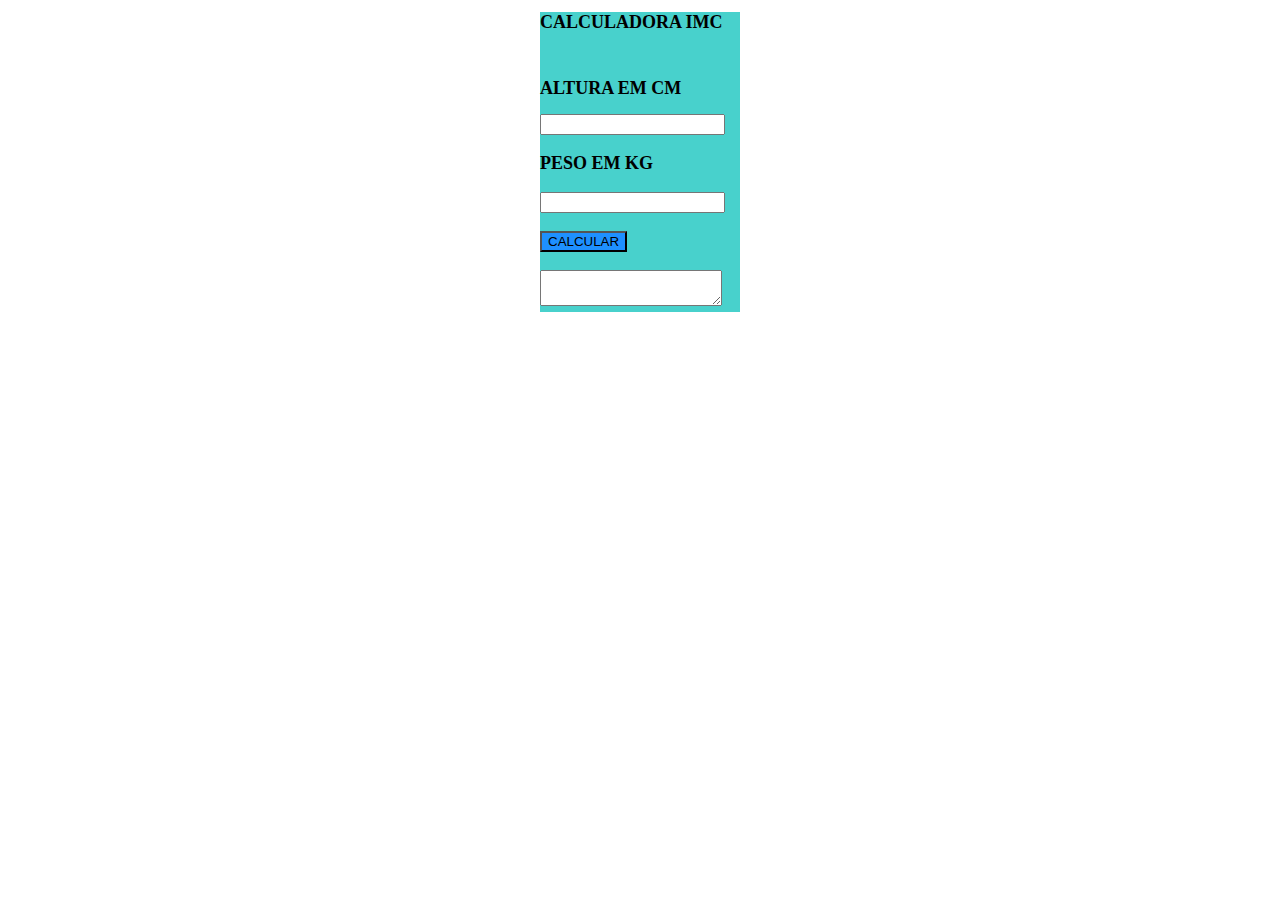
<file: index.html>
<!DOCTYPE html>
<html lang="pt-br">
<head>
    <meta charset="UTF-8">
    <meta name="viewport" content="width=device-width, initial-scale=1.0">
    <title>Calculadora IMC</title>
</head>
<body>
    <style>
h1{font-size: large;}
h2{font-size: large;}
h3{font-size: large;}
.container{width: 200px; height: 300px; background-color:	#48d1cc; margin: auto;}
.b{background-color:#1E90FF;}



    </style>
<div class="container">
    <h1>CALCULADORA IMC</h1><br>
    <h2>ALTURA EM CM</h2>
    <input id="altura" type="number"><br>
    <h3>PESO EM KG</h3>
    <input id="peso" type="number">
    <br><br>
    <button class="b" onclick="calc()">CALCULAR</button>
    <br><br>
    <textarea id="tarea"></textarea>


</div>
   
   






    <script src="script.js">
 

    </script> 
</body>
</html>
</file>
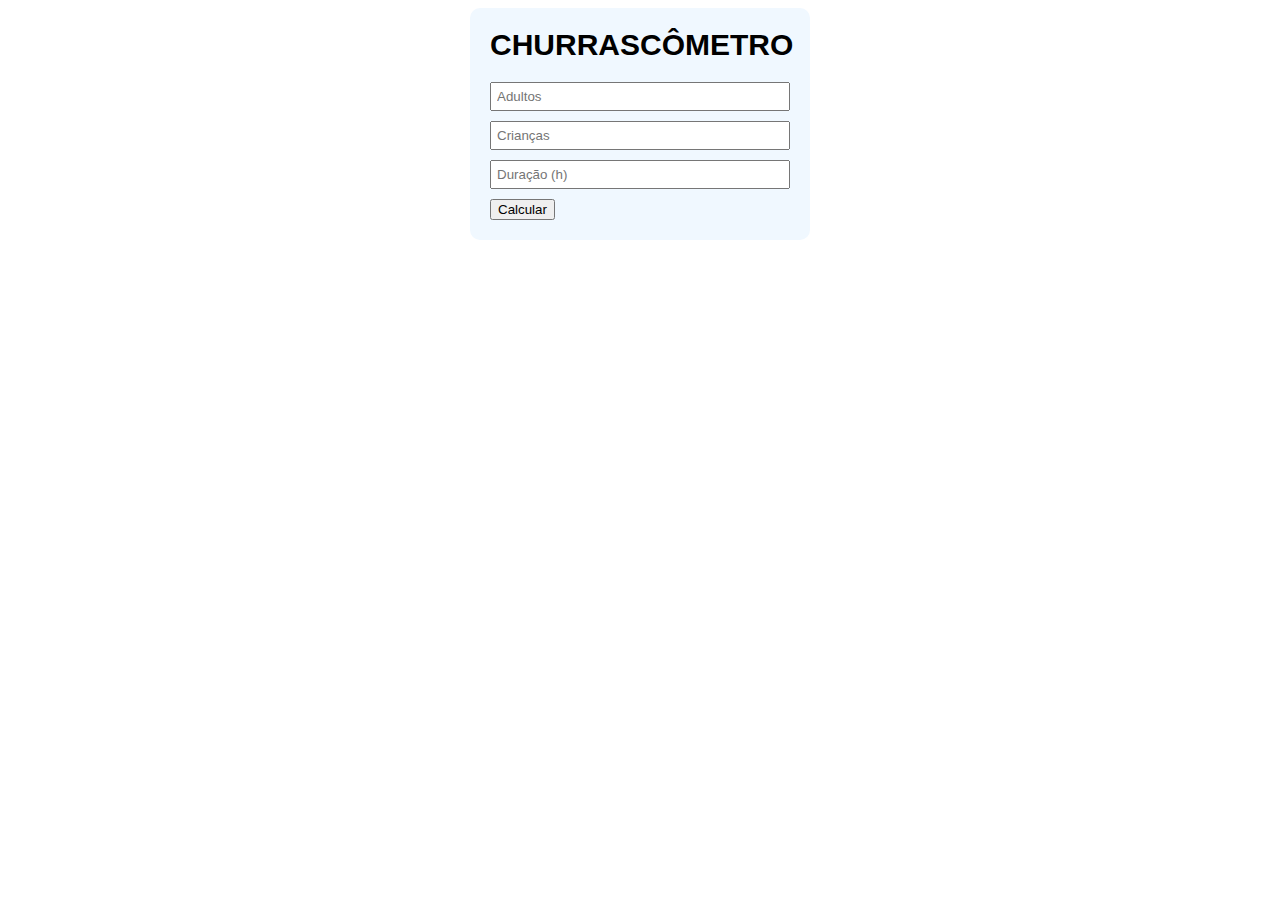
<file: index4.html>
<!DOCTYPE html>
<html lang="pt">
<head>
    <meta charset="UTF-8">
    <meta http-equiv="X-UA-Compatible" content="IE=edge">
    <meta name="viewport" content="width=device-width, initial-scale=1.0">
    <link rel="stylesheet" type="text/css" href="./style4.css">
    <title>CHURASCÔMETRO</title>
</head>



<body>
    <div class="container">
        <h1>CHURRASCÔMETRO</h1>
        <input id="adultos" name="adultos" type="number" placeholder="Adultos">
        <input id="criancas" name="criancas" type="number" placeholder="Crianças">
        <input id="duracao" name="duracao" type="number" placeholder="Duração (h)">
        <button onclick="calcular()">Calcular</button>


        <div id="resultado"></div>

    </div>
    <script src="./script2.js">
    


    </script>
    



</body>
</html>
</file>
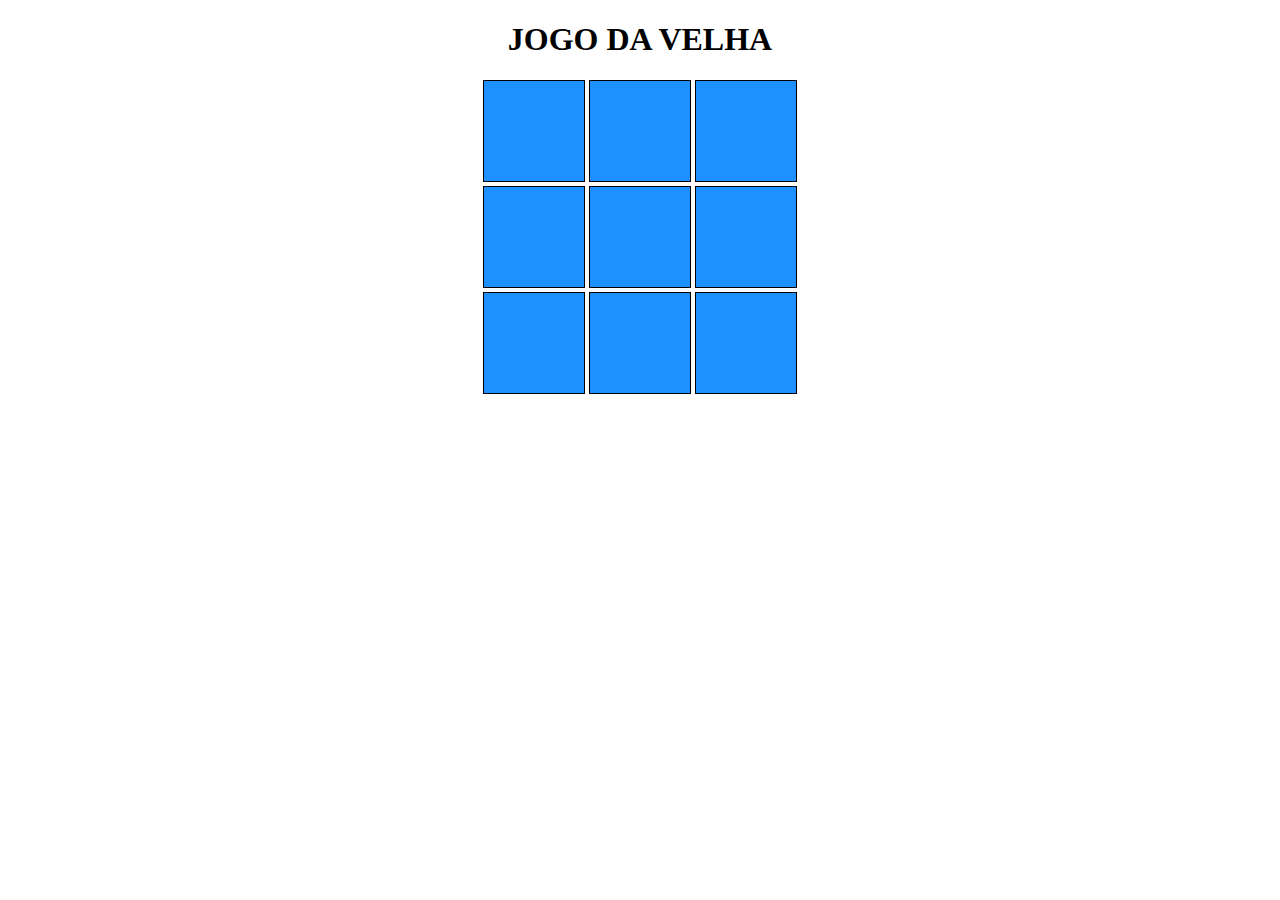
<file: index5.html>
<!DOCTYPE html>
<html lang="pt-br">
<head>
    <meta charset="UTF-8">
    <meta http-equiv="X-UA-Compatible" content="IE=edge">
    <meta name="viewport" content="width=device-width, initial-scale=1.0">
    <link rel="stylesheet" href="./style5.css">
    <title>JOGO DA VELHA</title>
    <h1>JOGO DA VELHA</h1>

    <div class="stage">
        
            <div>
                <div id="0" class="square"></div>
                <div id="1" class="square"></div>
                <div id="2" class="square"></div>
            </div>
            <div>
                <div id="3" class="square"></div>
                <div id="4" class="square"></div>
                <div id="5" class="square"></div>
                </div>
                <div>
                <div id="6" class="square"></div>
                <div id="7" class="square"></div>
                <div id="8" class="square"></div>
                </div>

            </div>
            <script src="./game.js"></script>
            <script src="./interface.js"></script>
    
</head>
<body>
    
</body>
</html>
</file>
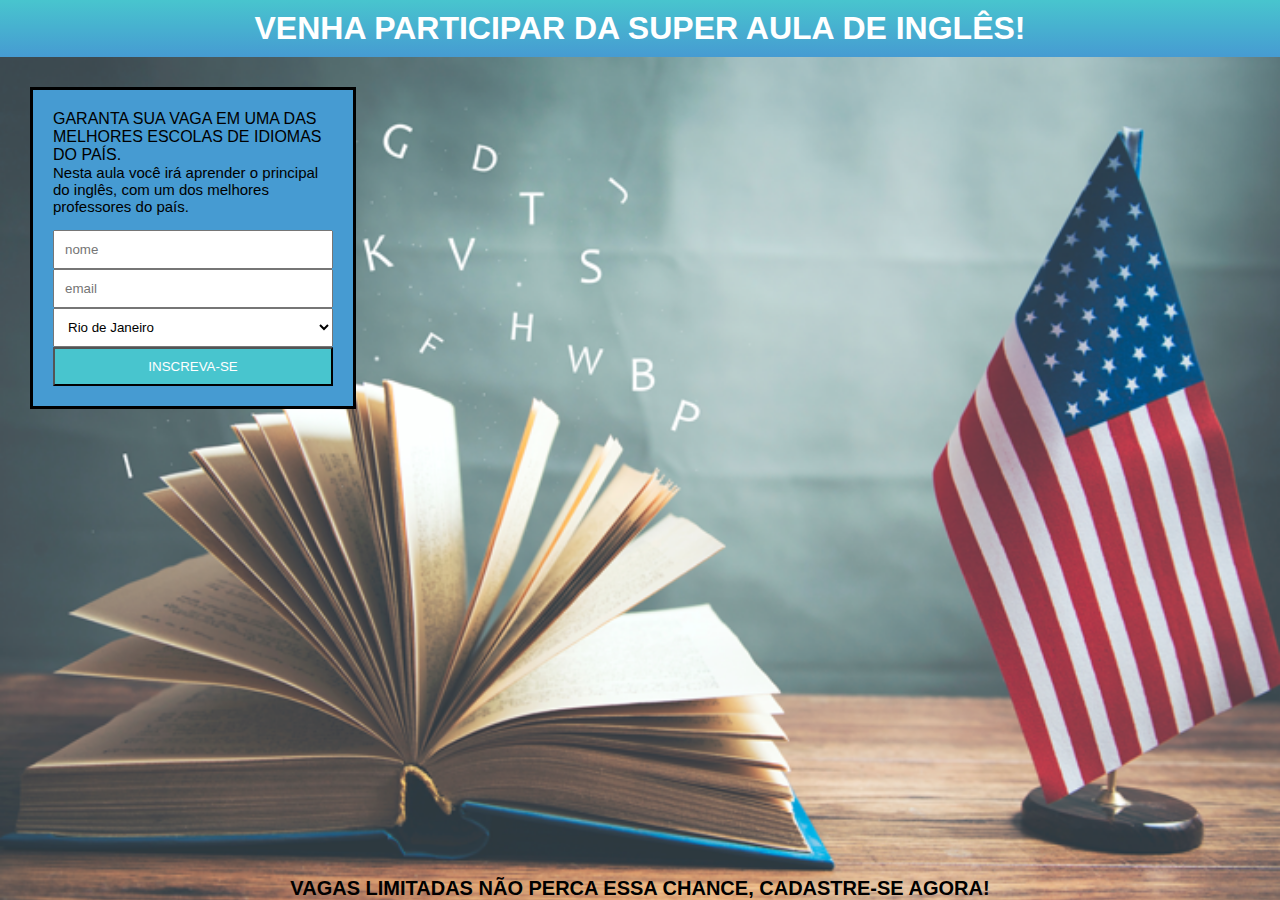
<file: landing.html>
<!DOCTYPE html>
<html lang="pt-br">
<head>
    <meta charset="UTF-8">
    <meta http-equiv="X-UA-Compatible" content="IE=edge">
    <meta name="viewport" content="width=device-width, initial-scale=1.0">
    <title>Landing</title>
    <link rel="stylesheet" href="./land.css.css">
</head>
<div class="container">
<header>
    <h1>VENHA PARTICIPAR DA SUPER AULA DE INGLÊS!</h1>

</header>
<section>
<div class="content">
    <p>GARANTA SUA VAGA EM UMA DAS MELHORES ESCOLAS DE IDIOMAS DO PAÍS.</p>
    <p class="mb">Nesta aula você irá aprender o principal do inglês, com um dos melhores
        professores do país.</p>
        <form>
            <input type="text" name="nome" placeholder="nome">
            <input type="text" name="email" placeholder="email">
            <select>
                <option value="rj">Rio de Janeiro</option>
                <option value="sp">São Paulo</option>
                <option value="mg">Minas Gerais</option>
                <option value="es">Espírito Santo</option>
            </select>
            <input type="submit" value="INSCREVA-SE">
        </form>
</div>
</div>
</section>

<body>
    <footer><h5>VAGAS LIMITADAS NÃO PERCA ESSA CHANCE, CADASTRE-SE AGORA!</h5></footer>
    

</body>
</html>
</file>
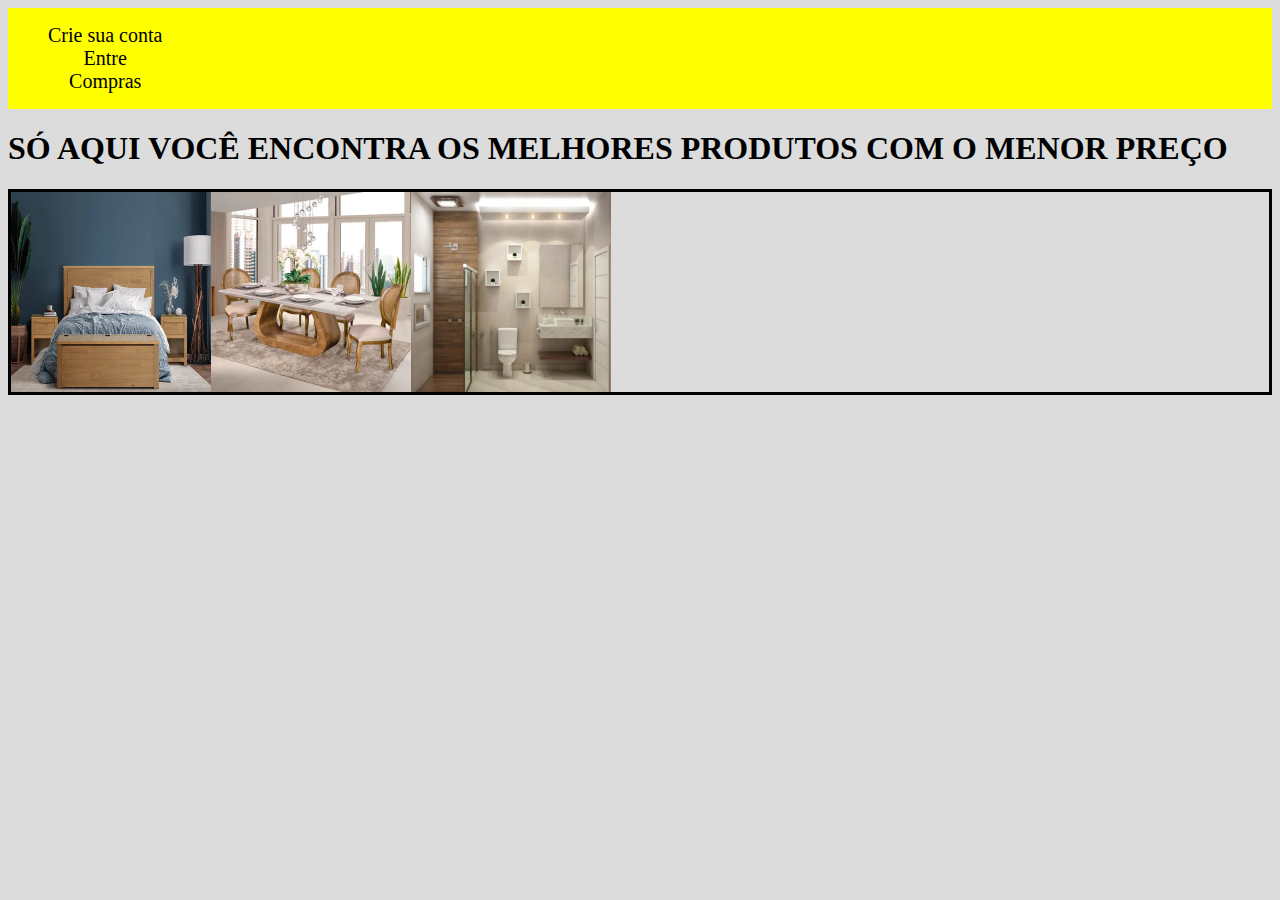
<file: landingp.html>
<!DOCTYPE html>
<html lang="pt-br">
<head>
    <meta charset="UTF-8">
    <meta http-equiv="X-UA-Compatible" content="IE=edge">
    <meta name="viewport" content="width=device-width, initial-scale=1.0">
    <link rel="stylesheet" href="./stylepage.css">
    <title>LANDING PAGE</title>

</head>
<nav>
    <ul>
        <li><a>Crie sua conta</a></li>
        <li><a>Entre</a></li>
        <li><a>Compras</a></li>
    </ul>
</nav>

<body>
    <section><h1>SÓ AQUI VOCÊ ENCONTRA OS MELHORES PRODUTOS COM O MENOR PREÇO</h1></section>
    <div class="itens">

        <img class="c" src="./cama.webp">
        <img class="m"src="./mesa.webp">
        <img class="b"src="./banho.webp">



    </div>



 
        



 

    
</body>

</html>
</file>
<file: style4.css>
.container{ max-width: 300px;
    font-family: Arial, Helvetica, sans-serif;
    font-size: 15px;
    margin: auto;
    background-color:aliceblue;
    padding:20px;
    border-radius: 10px;


}
h1{margin-top: 0;}

input{width: 100%;
    display: block;
padding:5px;
box-sizing: border-box;
margin-bottom: 10px;}
</file>
<file: style5.css>
.square{width: 100px; height: 100px; background-color: #1E90FF; border: 1px solid; display: inline-block}
.h1{text-align: center;}
body{text-align: center;}
.o{ position: relative;

}

.o:after{content: "\1F359"; font-size: 50px; line-height: 100px; position: absolute; top: 0;
bottom: 0; right: 0; left: 0;}

.x{ position: relative;

}

.x:after{content: "\2694"; font-size: 50px; line-height: 100px; position: absolute; top: 0;
bottom: 0; right: 0; left: 0;}
</file>
<file: land.css.css>
*{margin: 0px;
padding: 0px;}

body{font-family: Arial, Helvetica, sans-serif;background-image: url(./ingles.jpg);
background-size: cover; background-repeat: no-repeat;}
section{padding:30px}


header{background-image:linear-gradient(#48c5ce,#469BD2);
text-align: center;
color: white;
padding: 10px; }


.content{ float: left; background-color: #469BD2;
border: 3px solid black;padding: 20px; max-width: 280px; max-height: 280px; }
.mb{font-size: 15px; margin-bottom: 15px;}
input,select{width: 100%; box-sizing: border-box; padding: 10px;}
input[type="submit"]{
    color: white; background-color: #48c5ce; cursor: pointer;

}

h1{color: white;}
h5{color:black; font-size: 20px; font-weight: bold;}
footer{ position:absolute; bottom:0; width:100%; text-align: center;}
@media screen and (max-width:400px){
    section{text-align: center;}
    header{text-align: center;}
    .content{text-align: center;}
    .hdcontainer{text-align: center;}
    .mb{text-align: center;}
    input{text-align: center;}
    

    
}
</file>
<file: stylepage.css>
nav{background-color: yellow; display: flex;}
nav li{list-style: none; font-size: 20px; text-align: center;
justify-content: center;}
li:hover{background-color: white;}
body{background-color: gainsboro}
.itens{border: 3px solid black; display: flex;}
img{width: 200px; height: 200px; align-items: flex-start;}
</file>
